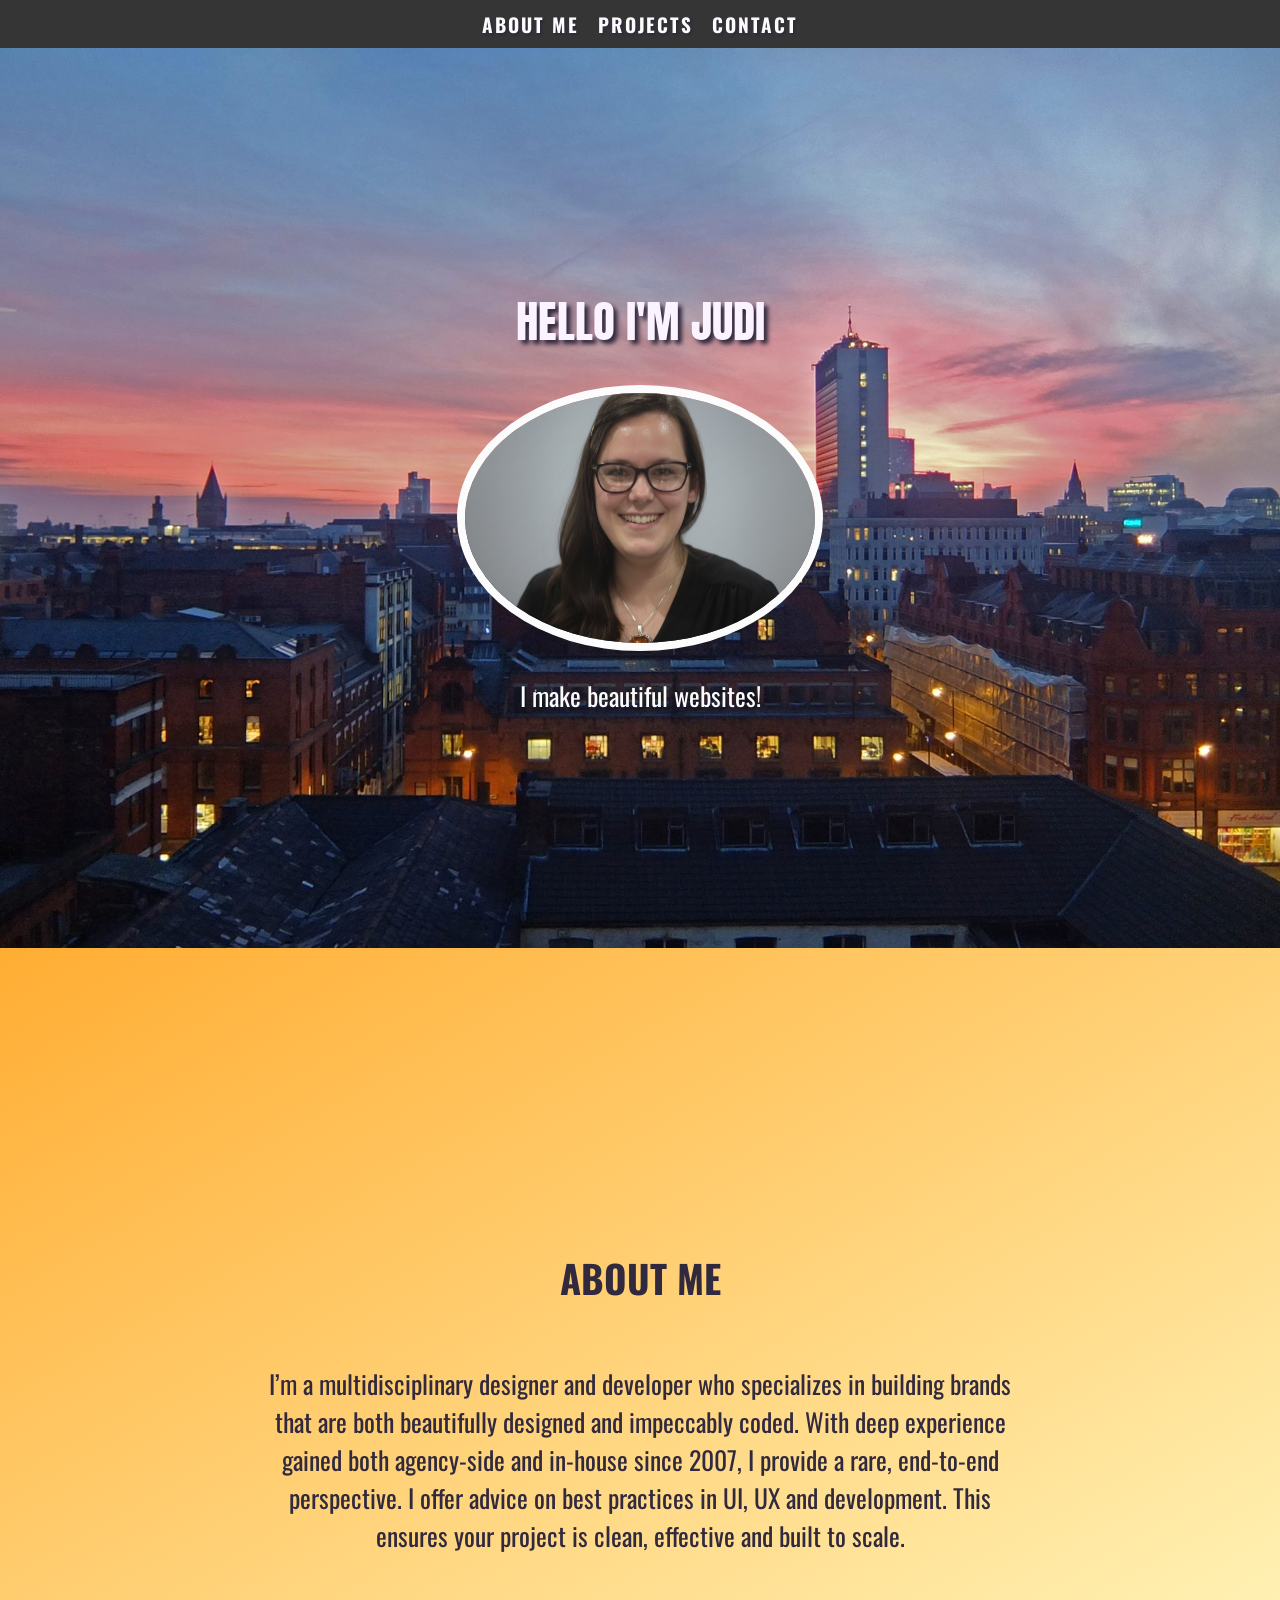
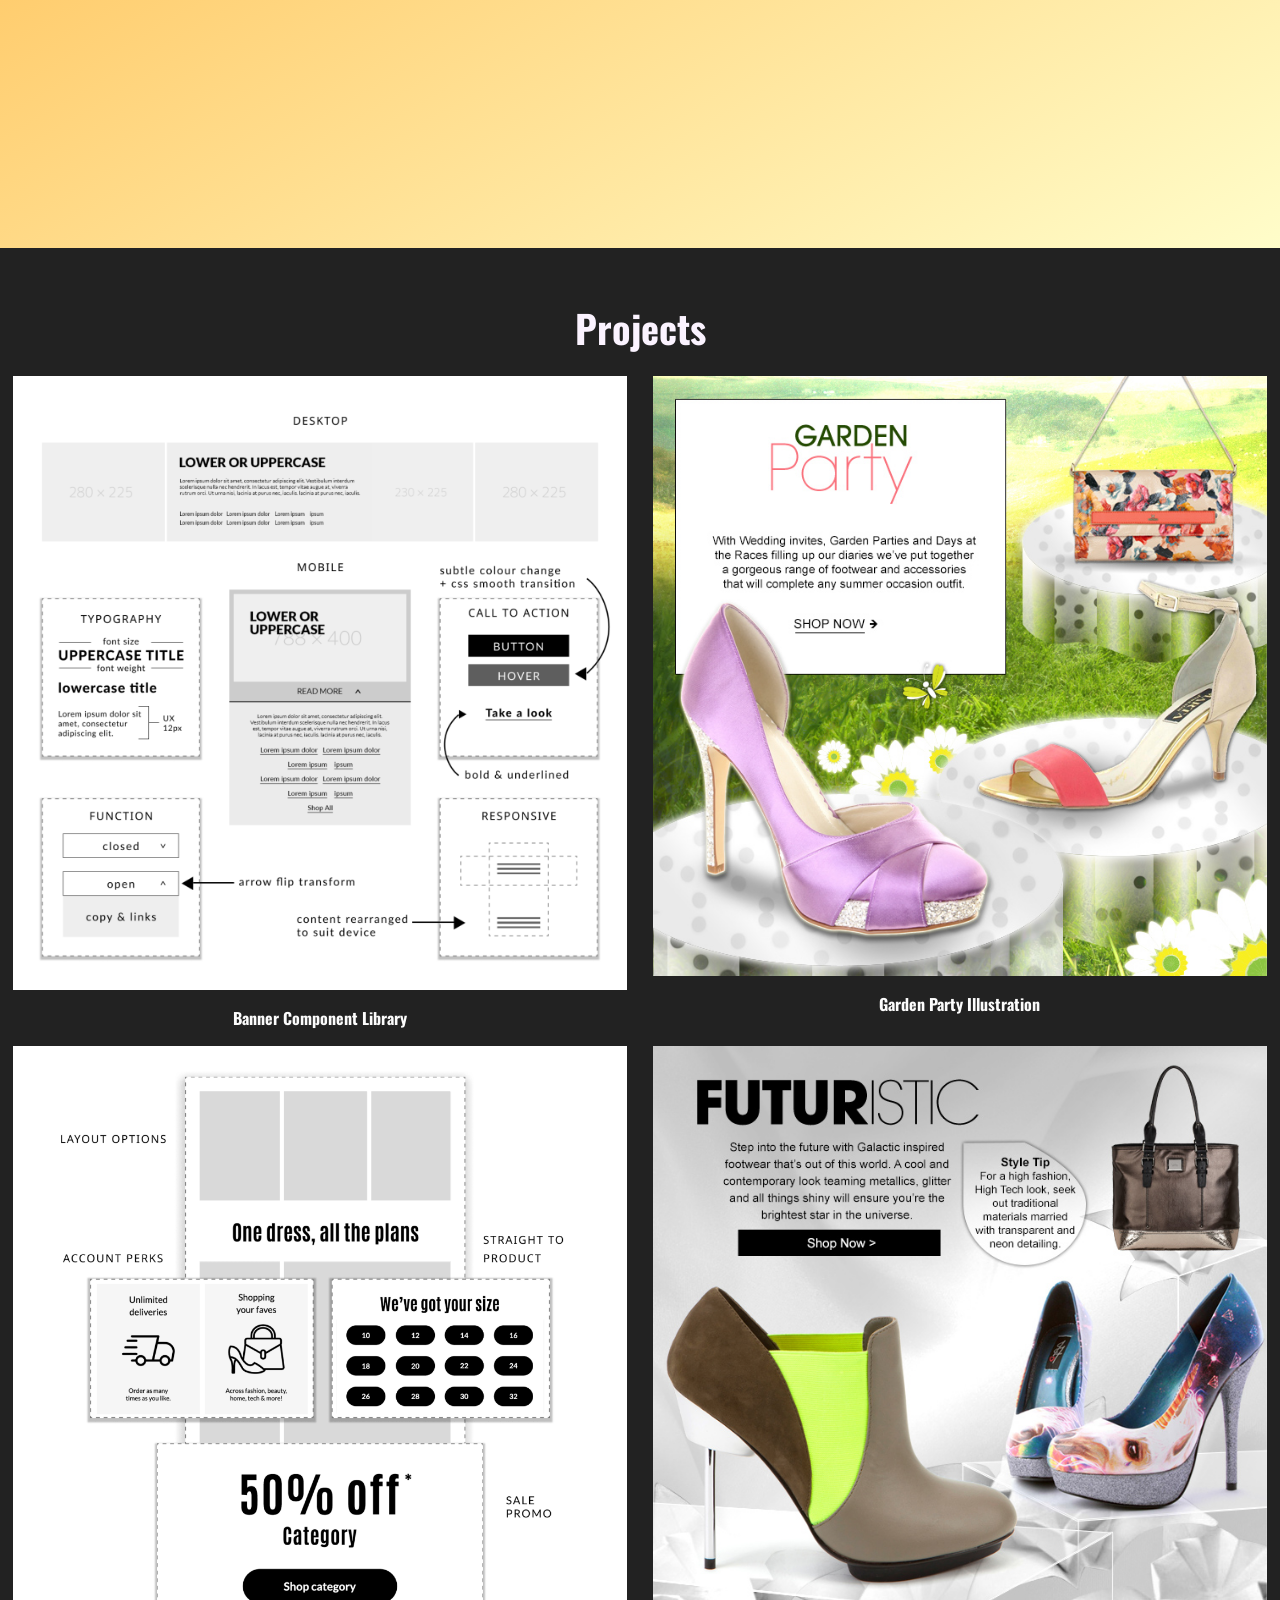
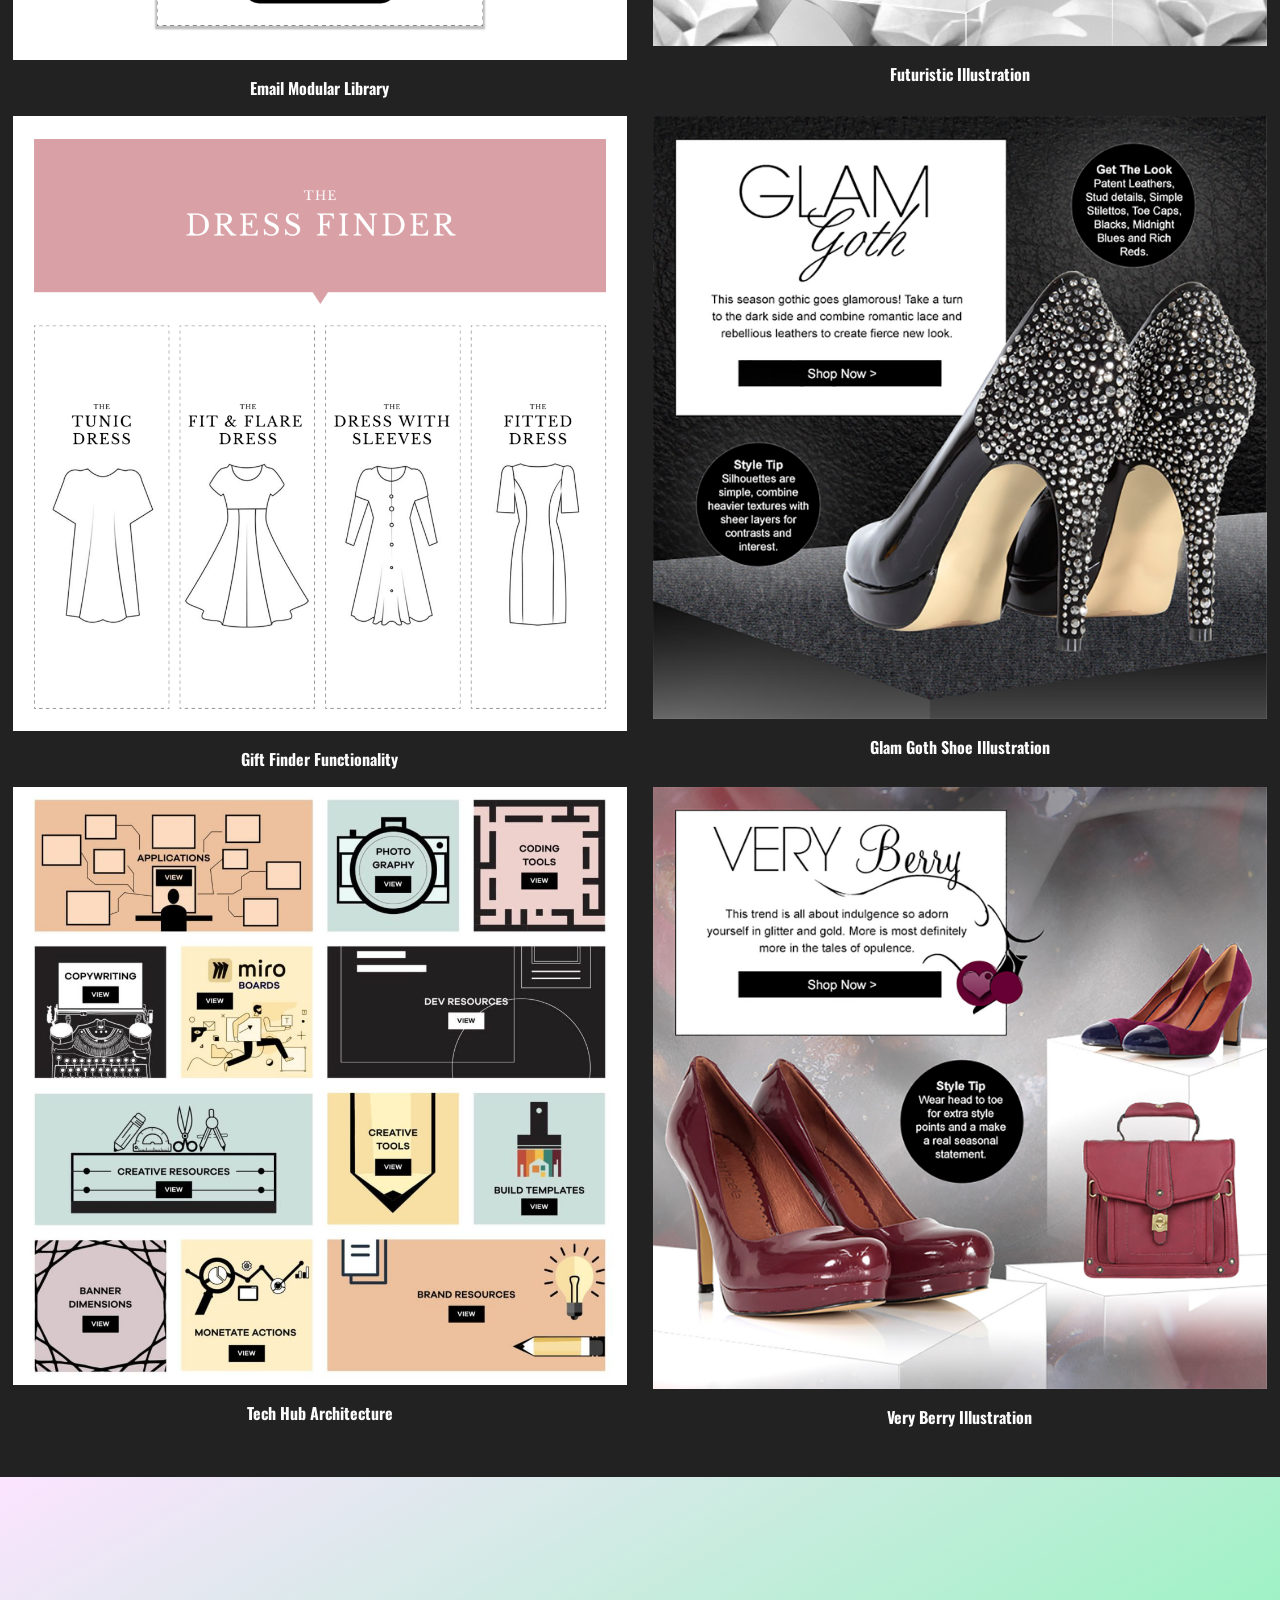
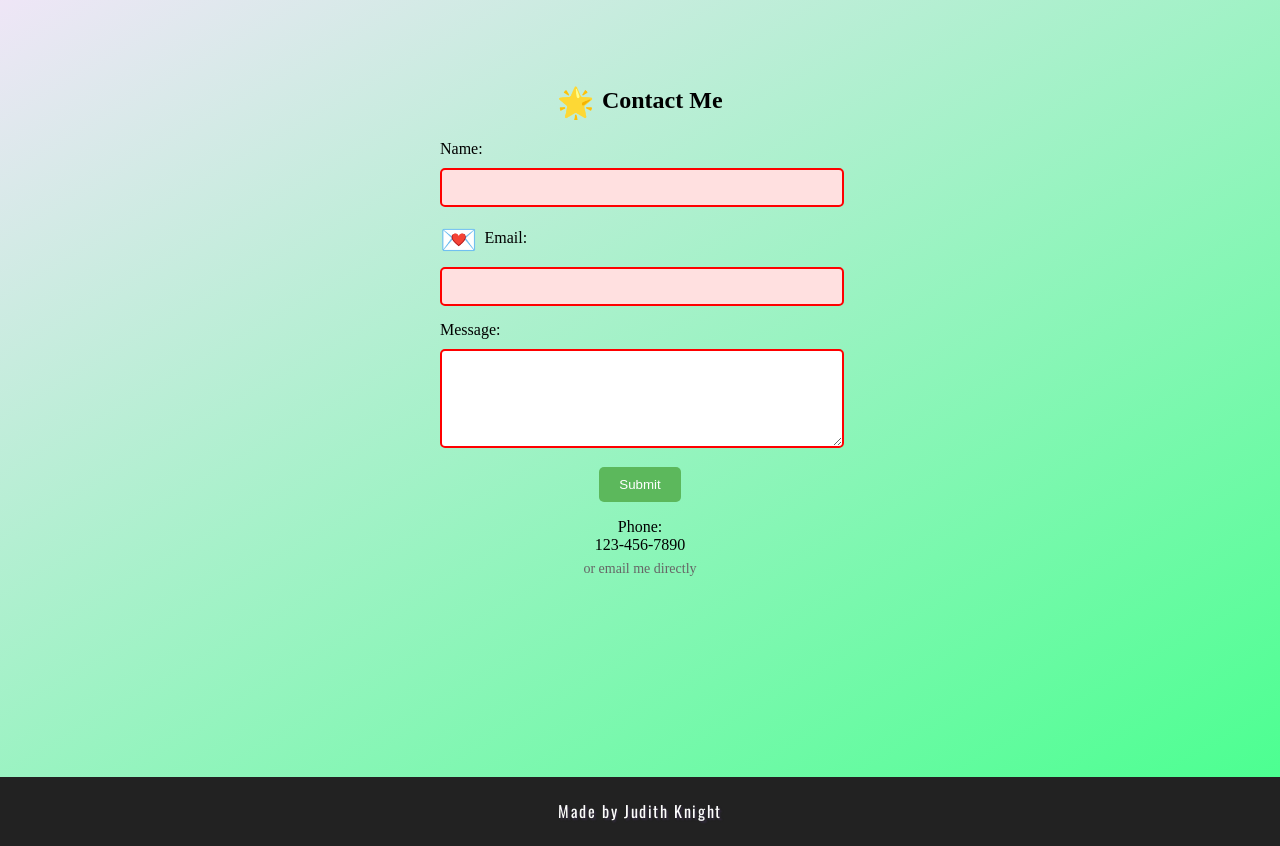
<file: week-1/index.html>
<!DOCTYPE html>
<html lang="en">
<head>
    <meta charset="UTF-8">
    <meta name="viewport" content="width=device-width, initial-scale=1.0">
    <title>Judith Knight - My Portfolio Project</title>
    <link rel="stylesheet" href="style.css">
</head>
<body>
    
 

   <nav>
      <a href="#section-one">About Me</a>
      <a href="#section-two">Projects</a>
      <a href="#section-three">Contact</a>
    </nav>

<header>
  <div class="header-content">
    <h1>Hello I'm Judi</h1>
      <img src="./images/me.jpg" alt="A picture of me">
    <p>I make beautiful websites!</p>
    
  </div>
</header>



<section id=section-one>
  <h2>About me</h2>
  <p>I’m a multidisciplinary designer and developer who specializes in building brands that are both beautifully designed and impeccably coded. With deep experience gained both agency-side and in-house since 2007, I provide a rare, end-to-end perspective. I offer advice on best practices in UI, UX and development. This ensures your project is clean, effective and built to scale.</p>
</section>
 

<section id=section-two>

  <h2>Projects</h2>
  <div class="flex-container">
    <div class="content-container rise-shake"><a href="https://judithknight.co.uk/2026/04/13/banner-component-library-functional-layout-templates/" title="Banner Library"><img src='./images/Banner-Library-Featured-Image-768x768.png' alt="Banner Library"><h3>Banner Component Library</h3></a></div>
    <div class="content-container rise-shake"><a href="https://judithknight.co.uk/2013/03/03/viva-la-diva-trendshop-campaign/" title="Brighton Rock"><img src='./images/garden-party.jpg' alt="Garden Party"><h3>Garden Party Illustration</h3></a></div>
    <div class="content-container rise-shake"><a href="https://judithknight.co.uk/2026/05/12/email-modular-library-standardised-design-components/" title="Email Modular Library"><img src='./images/Email-Featured-Image-1-1080x1080.png' alt="Email Modular Library"><h3>Email Modular Library</h3></a></div>
    <div class="content-container rise-shake"><a href="https://judithknight.co.uk/2013/03/03/viva-la-diva-trendshop-campaign/" title="Futuristic"><img src='./images/futuristic.jpg' alt="Futuristic"><h3>Futuristic Illustration</h3></a></div>
    <div class="content-container rise-shake"><a href="https://judithknight.co.uk/2017/04/27/ambrose-wilson-dress-finder/" title="Gift Finder"><img src='./images/Gift-Finder-Featured-Image-1080x1080.png' alt="Gift Finder"><h3>Gift Finder Functionality</h3></a></div>
    <div class="content-container rise-shake"><a href="https://judithknight.co.uk/2013/03/03/viva-la-diva-trendshop-campaign/" title="Glam Goth"><img src='./images/glam-goth.jpg' alt="Glam Goth"><h3>Glam Goth Shoe Illustration</h3></a></div>
    <div class="content-container rise-shake"><a href="https://judithknight.co.uk/2026/05/13/tech-hub-architecture/" title="Tech Hub"><img src='./images/Hub-Featured-Image-2-1080x1051.jpg' alt="Tech Hub"><h3>Tech Hub Architecture</h3></a></div>
    <div class="content-container rise-shake"><a href="https://judithknight.co.uk/2013/03/03/viva-la-diva-trendshop-campaign/" title="Very Berry"><img src='./images/very-berry.jpg' alt="Very Berry"><h3>Very Berry Illustration</h3></a></div>
  </div>
</section>


<section id=section-three>

      <div class="contact-form-container">
        <h3>Contact Me</h3>
       <form action="#" method="POST">
           

            <div class="form-group">
                <label for="name" class="name-label">Name:</label>
                <input type="name" id="name" name="name" required>
            </div>
            <div class="form-group">
                <label for="email" class="email-label">Email:</label>
                <input type="email" id="email" name="email" required>
            </div>

            <div class="form-group">
                <label for="message">Message:</label>
                <textarea id="message" name="message" rows="5" required></textarea>
            </div>
            <button type="submit">Submit</button>
        </form>

        <p>Phone: <label for="phone">123-456-7890</label><a href="mailto:judith@judithknight.co.uk" class="terms-link">or email me directly </a></p>
    </div>
</section>

<footer>
  <p>Made by <a href="https://judithknight.co.uk" target="_blank">Judith Knight</a></p>
</footer>

</body>
</html>
</file>
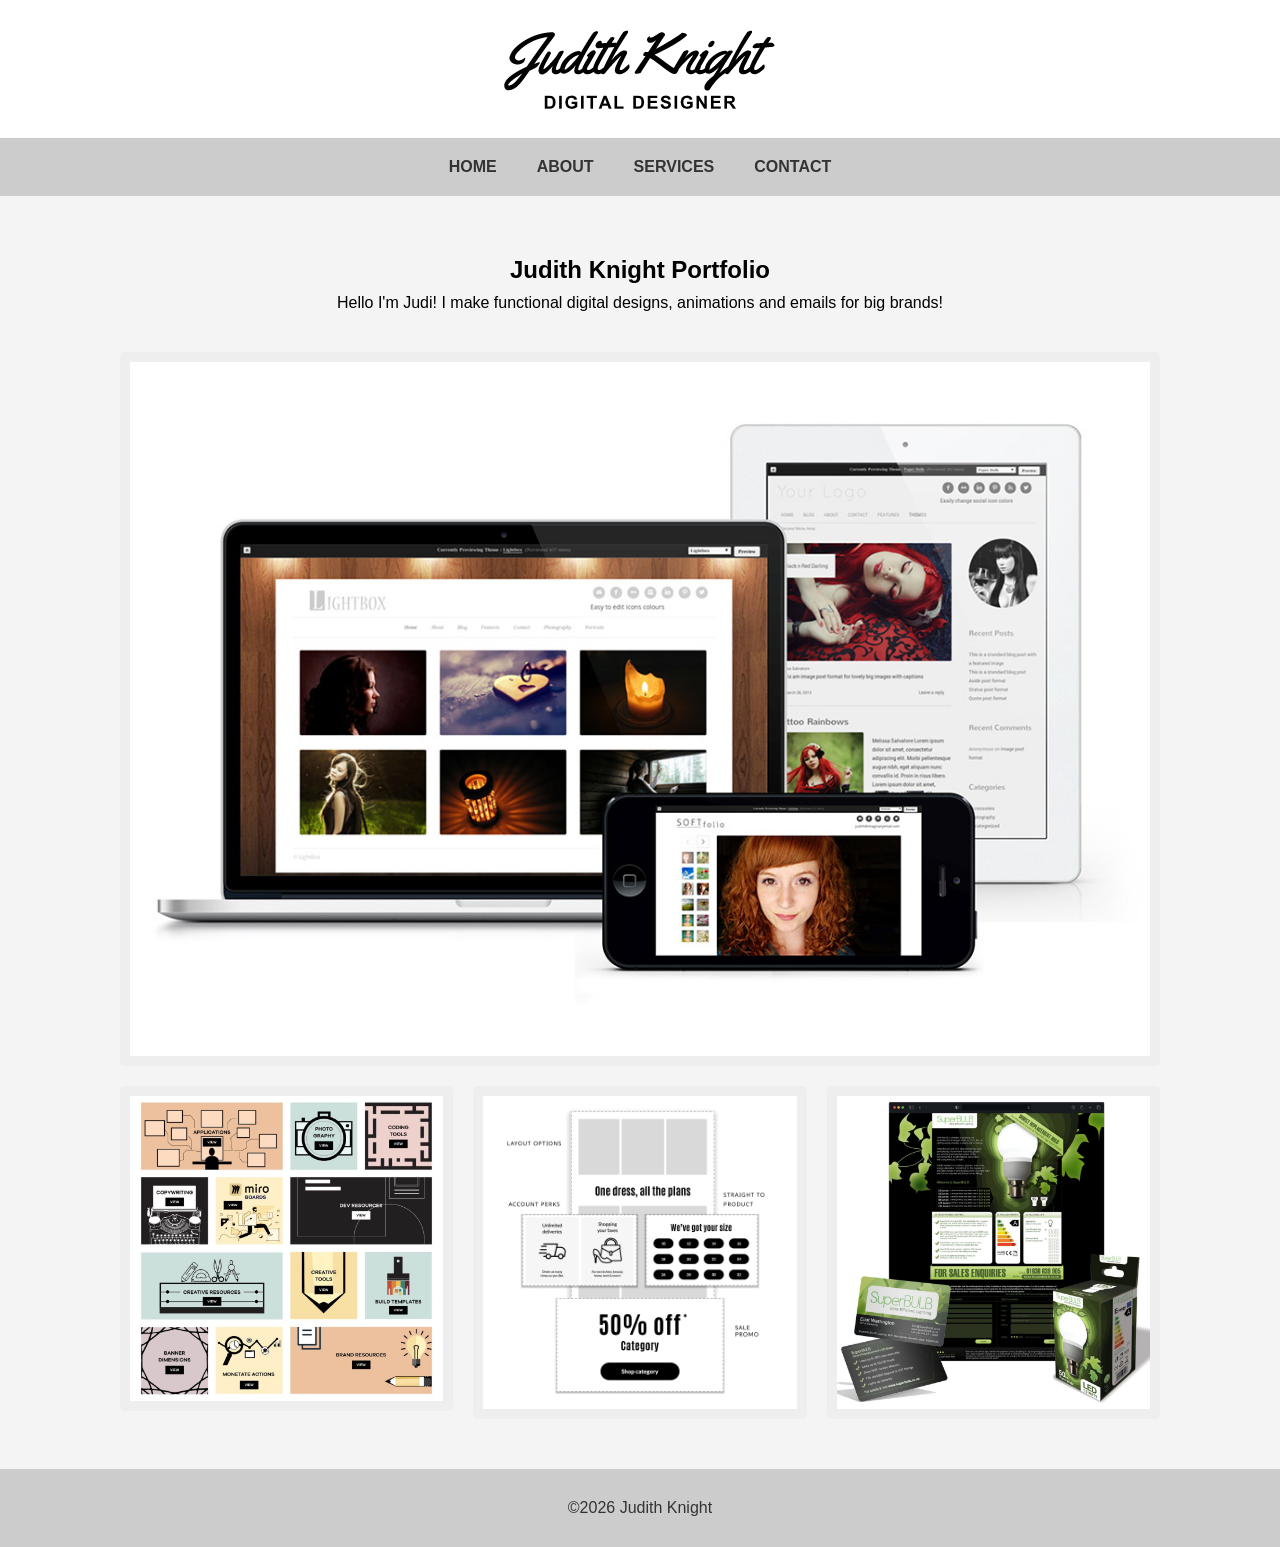
<file: week-2/index.htm>
<!DOCTYPE html>
<html lang="en">

<head>
    <meta charset="UTF-8">
    <meta name="viewport" content="width=device-width, initial-scale=1.0">
    <title>Judith Knight Portfolio</title>
<link rel="preconnect" href="https://fonts.googleapis.com">
<link rel="preconnect" href="https://fonts.gstatic.com" crossorigin>
<link href="https://fonts.googleapis.com/css2?family=Open+Sans:ital,wght@0,300..800;1,300..800&display=swap" rel="stylesheet">
    <link rel="stylesheet" href="./assets/css/style.css">
</head>

<body>
    <header>
        <img src="assets/images/JudithKnight_logo_digital_designer.jpg" alt="Judith Knight Logo" class="logo">
    </header>

    <!-- Navigation bar -->
    <nav class="navbar">
        <a href="index.htm" title="Home">Home</a>
        <a href="about.htm" title="About">About</a>
        <a href="services.htm" title="Services">Services</a>
        <a href="contact.htm" title="Contact">Contact</a>
    </nav>

    <!-- Content section with flexbox -->
    <main id="home" class="container">


         <article class="content-header hp-position">
         <h1>Judith Knight Portfolio</h1>
         <p>Hello I'm Judi! I make functional digital designs, animations and emails for big brands!</p>
        </article>

         <section class="content hp-position">
        <a href="#" class="box">
            <img src="assets/images/wordpress-themes.jpg" alt="WordPress Themes"/>
        </a>
        <a href="#" class="box rise-shake" title="Tech Hub Architecture">
            <img src="assets/images/tech-hub-architecture.jpg" alt="Tech Hub Architecture"/>
        </a>
        <a href="#" class="box rise-shake" title="Email Banner Library">
            <img src="assets/images/email-banner-library.png" alt="Email Banner Library"/>
        </a>
        <a href="#" class="box rise-shake" title="Superbulb Packaging">
            <img src="assets/images/superbulb-packaging.jpg" alt="Superbulb Packaging"/>
        </a>

        </section>
    </main>

    <footer>
        <p class="footer-copyright">©2026 <a href="https://judithknight.co.uk" rel="home">Judith Knight</a></p>
    </footer>
</body>

</html>
</file>
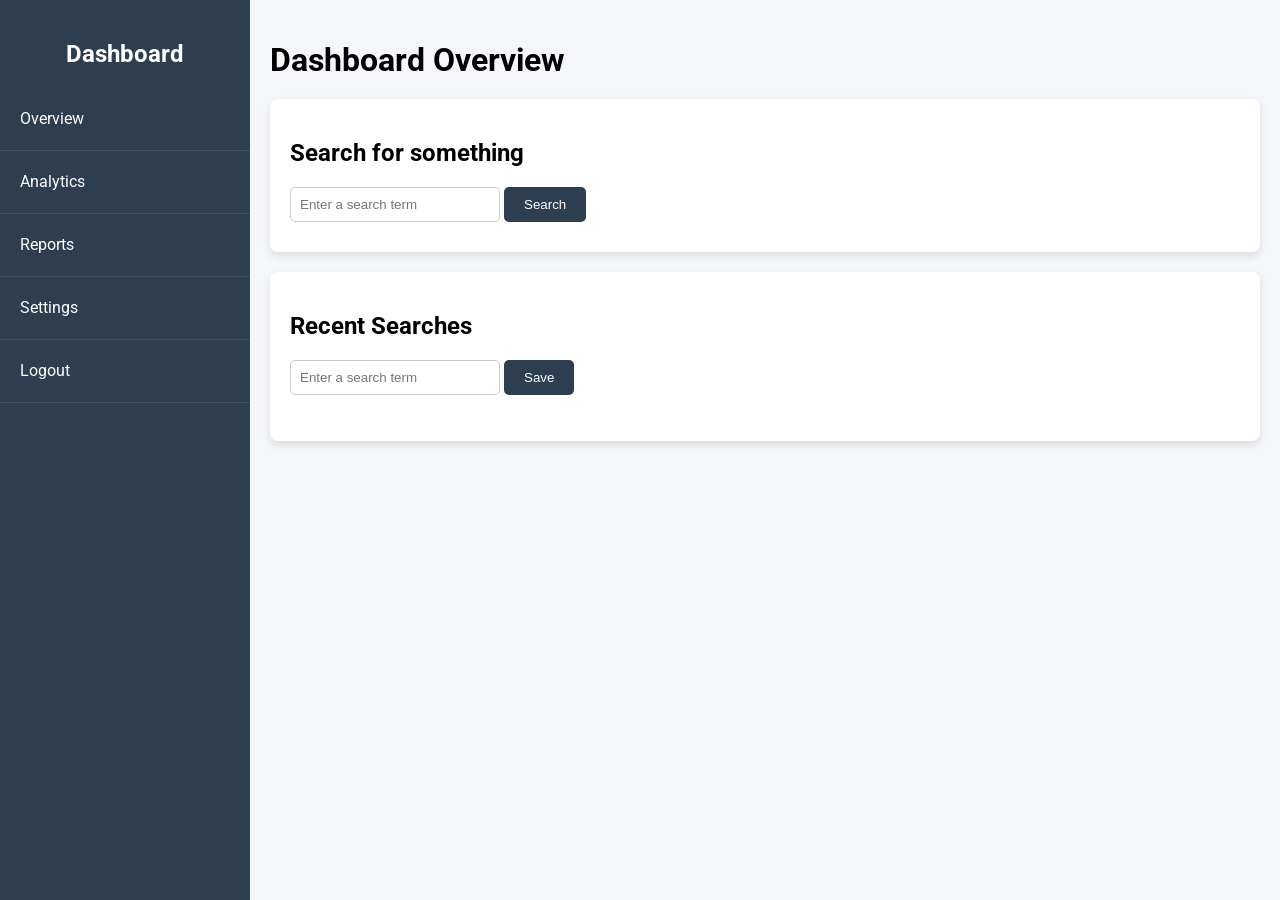
<file: week-4/index.htm>
<!DOCTYPE html>
<html lang="en">

<head>
    <meta charset="UTF-8">
    <meta name="viewport" content="width=device-width, initial-scale=1.0">
    <title>Dashboard</title>
    <link href="https://fonts.googleapis.com/css2?family=Roboto:wght@400;500&display=swap" rel="stylesheet">
    <link rel="stylesheet" href="./assets/css/style.css">
</head>

<body>

    <div class="container">
        <div class="sidebar">
            <h2>Dashboard</h2>
            <ul>
                <li>Overview</li>
                <li>Analytics</li>
                <li>Reports</li>
                <li>Settings</li>
                <li>Logout</li>
            </ul>
        </div>
        <div class="main-content">
            <h1 id="page-title">Dashboard Overview</h1>
            <div class="widget">
                <h2>Search for something</h2>
                <input type="text" id="searchTerm" placeholder="Enter a search term" />
                <button id="searchButton">Search</button>
            </div>
            <div class="widget">
                <h2>Recent Searches</h2>
                <input type="text" id="saveTerm" placeholder="Enter a search term" />
                <button id="saveButton">Save</button>
                <ul id="searches">
                </ul>
            </div>
            
        </div>
    </div>

</body>
<script src="./assets/js/script.js"></script>

</html>
</file>
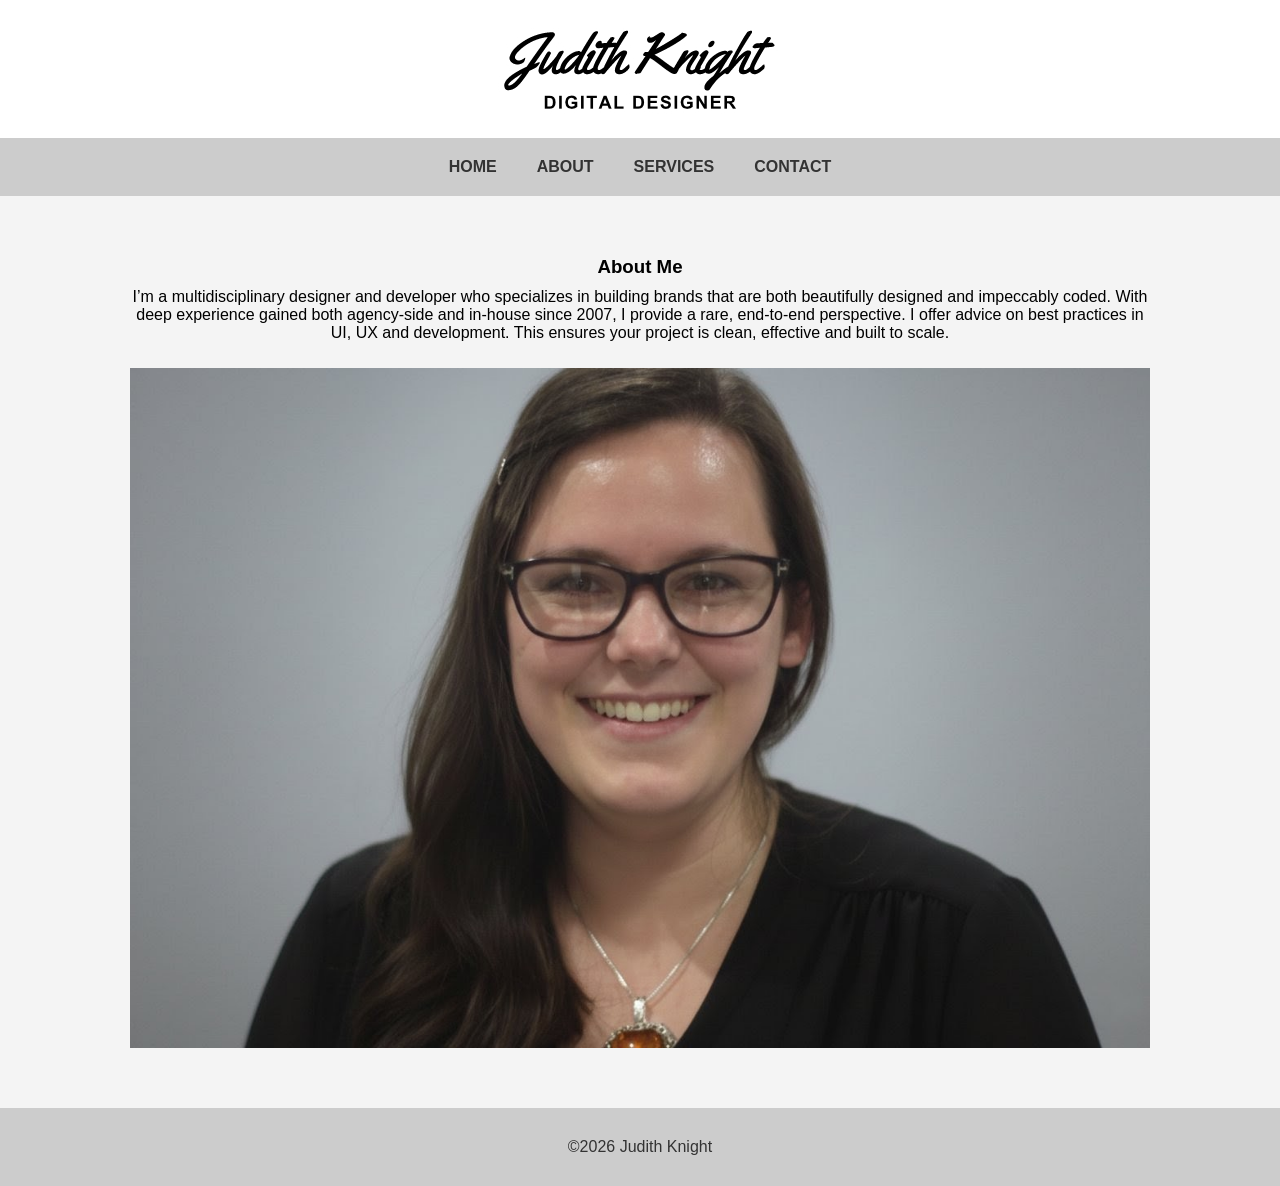
<file: week-2/about.htm>
<!DOCTYPE html>
<html lang="en">

<head>
    <meta charset="UTF-8">
    <meta name="viewport" content="width=device-width, initial-scale=1.0">
    <title>About me</title>
<link rel="preconnect" href="https://fonts.googleapis.com">
<link rel="preconnect" href="https://fonts.gstatic.com" crossorigin>
<link href="https://fonts.googleapis.com/css2?family=Open+Sans:ital,wght@0,300..800;1,300..800&display=swap" rel="stylesheet">
    <link rel="stylesheet" href="./assets/css/style.css">
</head>

<body>
    <header>
        <img src="assets/images/JudithKnight_logo_digital_designer.jpg" alt="Judith Knight Logo" class="logo">
    </header>

    <!-- Navigation bar -->
      <nav class="navbar">
        <a href="index.htm" title="Home">Home</a>
        <a href="about.htm" title="About">About</a>
        <a href="services.htm" title="Services">Services</a>
        <a href="contact.htm" title="Contact">Contact</a>
    </nav>

    <!-- Content section with flexbox -->
    <main id="contact" class="container">
        <section class="content">


     <div class="col one text-center">  
        <section class="content mb-1">
        <h1>About Me</h1>
        <p>I’m a multidisciplinary designer and developer who specializes in building brands that are both beautifully designed and impeccably coded. With deep experience gained both agency-side and in-house since 2007, I provide a rare, end-to-end perspective. I offer advice on best practices in UI, UX and development. This ensures your project is clean, effective and built to scale.</p>
        </section>
        <img src="assets/images/me.jpg" alt="This is me"/>
     </div>
</section>

    </main>

     <footer>
        <p class="footer-copyright">©2026 <a href="https://judithknight.co.uk" rel="home">Judith Knight</a></p>
    </footer>
</body>

</html>
</file>
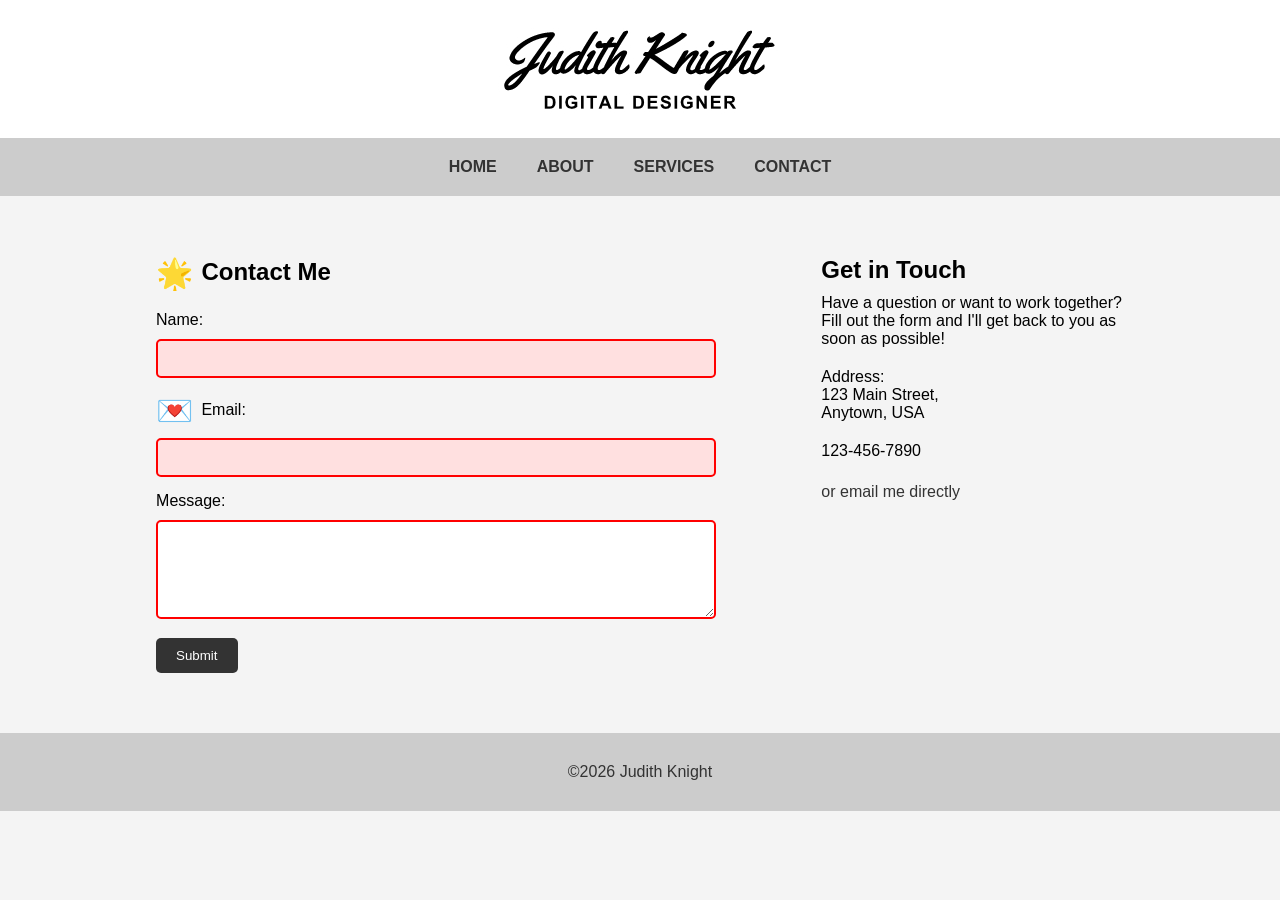
<file: week-2/contact.htm>
<!DOCTYPE html>
<html lang="en">

<head>
    <meta charset="UTF-8">
    <meta name="viewport" content="width=device-width, initial-scale=1.0">
    <title>Contact Me</title>
<link rel="preconnect" href="https://fonts.googleapis.com">
<link rel="preconnect" href="https://fonts.gstatic.com" crossorigin>
<link href="https://fonts.googleapis.com/css2?family=Open+Sans:ital,wght@0,300..800;1,300..800&display=swap" rel="stylesheet">
    <link rel="stylesheet" href="./assets/css/style.css">
</head>

<body>
    <header>
        <img src="assets/images/JudithKnight_logo_digital_designer.jpg" alt="Judith Knight Logo" class="logo">
    </header>

    <!-- Navigation bar -->
      <nav class="navbar">
        <a href="index.htm" title="Home">Home</a>
        <a href="about.htm" title="About">About</a>
        <a href="services.htm" title="Services">Services</a>
        <a href="contact.htm" title="Contact">Contact</a>
    </nav>

    <!-- Content section with flexbox -->
    <main id="contact" class="container">
        <section class="content">

            <div class="col one text-left">
                 <div class="contact-form-container">
        <h1>Contact Me</h1>
       <form action="#" method="POST">
           

            <div class="form-group">
                <label for="name" class="name-label">Name:</label>
                <input type="text" id="name" name="name" required>
            </div>
            <div class="form-group">
                <label for="email" class="email-label">Email:</label>
                <input type="email" id="email" name="email" required>
            </div>

            <div class="form-group">
                <label for="message">Message:</label>
                <textarea id="message" name="message" rows="5" required></textarea>
            </div>
            <button type="submit">Submit</button>
        </form>
     </div>
        </div>

     <div class="col two text-left">  
        <h2>Get in Touch</h2>
        <p>Have a question or want to work together? Fill out the form and I'll get back to you as soon as possible!</p>
       
        <p>Address: <br>
        123 Main Street, <br>
        Anytown, USA</p>
        <p><label for="phone">123-456-7890</label><br>
        <a href="mailto:judith@judithknight.co.uk" class="terms-link">or email me directly </a>
        </p>
   
     </div>
</section>

    </main>

     <footer>
        <p class="footer-copyright">©2026 <a href="https://judithknight.co.uk" rel="home">Judith Knight</a></p>
    </footer>
</body>

</html>
</file>
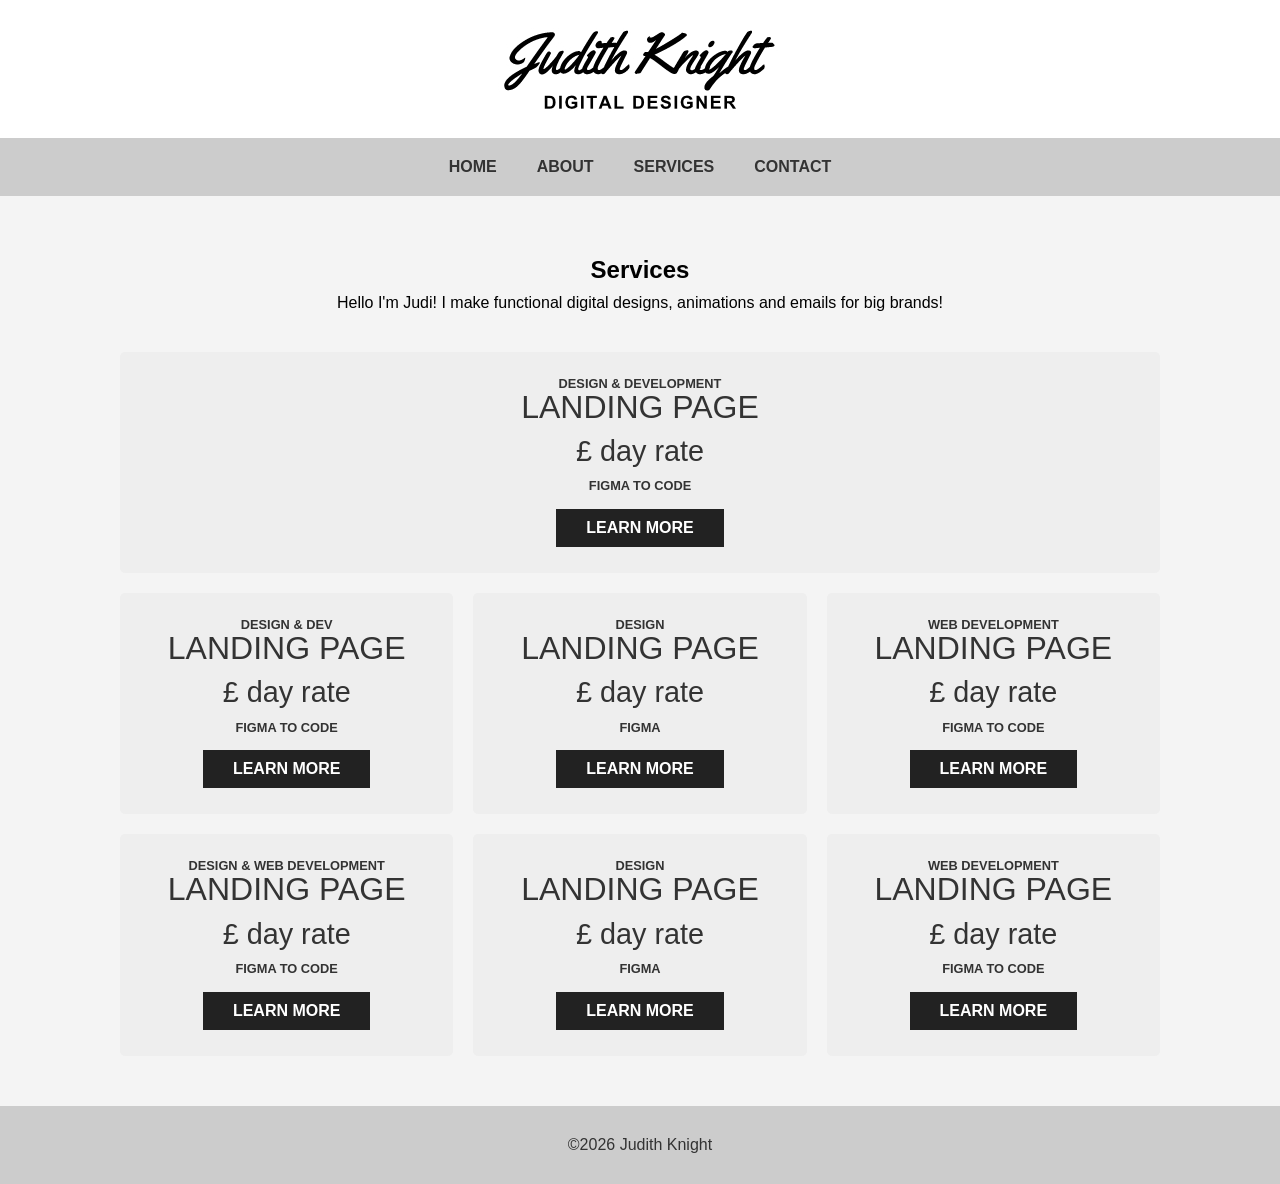
<file: week-2/services.htm>
<!DOCTYPE html>
<html lang="en">

<head>
    <meta charset="UTF-8">
    <meta name="viewport" content="width=device-width, initial-scale=1.0">
    <title>Services</title>
<link rel="preconnect" href="https://fonts.googleapis.com">
<link rel="preconnect" href="https://fonts.gstatic.com" crossorigin>
<link href="https://fonts.googleapis.com/css2?family=Open+Sans:ital,wght@0,300..800;1,300..800&display=swap" rel="stylesheet">
    <link rel="stylesheet" href="./assets/css/style.css">
</head>

<body>
    
    <header>
        <img src="assets/images/JudithKnight_logo_digital_designer.jpg" alt="Judith Knight Logo" class="logo">
    </header>

    <!-- Navigation bar -->
   <nav class="navbar">
        <a href="index.htm" title="Home">Home</a>
        <a href="about.htm" title="About">About</a>
        <a href="services.htm" title="Services">Services</a>
        <a href="contact.htm" title="Contact">Contact</a>
    </nav>

    <!-- Content section with flexbox -->
    <main id="services" class="container">

         <article class="content-header">
         <h1>Services</h1>
         <p>Hello I'm Judi! I make functional digital designs, animations and emails for big brands!</p>
        </article>
        
         <section class="content">  
        <div class="box rise-shake">
            <a target="_blank" href="#">
                <h2 class="snippet__title"><span class="snippet__title--sub">Design &amp; Development</span><span class="snippet__title--bold">Landing page</span><span class="snippet__title--small">£ day rate</span><span class="snippet__title--sub">figma to code</span></h2>
              <p class="snippet__cta">Learn more</p>  
              </a>
        </div>
        <div class="box rise-shake">
           <a target="_blank" href="#">
                <h2 class="snippet__title"><span class="snippet__title--sub">Design &amp; Dev</span><span class="snippet__title--bold">Landing page</span><span class="snippet__title--small">£ day rate</span><span class="snippet__title--sub">figma to code</span></h2>
              <p class="snippet__cta">Learn more</p>  
              </a>
        </div>
        <div class="box rise-shake">
            <a target="_blank" href="#">
                <h2 class="snippet__title"><span class="snippet__title--sub">Design</span><span class="snippet__title--bold">Landing page</span><span class="snippet__title--small">£ day rate</span><span class="snippet__title--sub">figma</span></h2>
              <p class="snippet__cta">Learn more</p>  
              </a>
        </div>
        <div class="box rise-shake">
           <a target="_blank" href="#">
                <h2 class="snippet__title"><span class="snippet__title--sub">Web Development</span><span class="snippet__title--bold">Landing page</span><span class="snippet__title--small">£ day rate</span><span class="snippet__title--sub">figma to code</span></h2>
              <p class="snippet__cta">Learn more</p>  
              </a>
        </div>
        <div class="box rise-shake">
           <a target="_blank" href="#">
                <h2 class="snippet__title"><span class="snippet__title--sub">Design &amp; Web development</span><span class="snippet__title--bold">Landing page</span><span class="snippet__title--small">£ day rate</span><span class="snippet__title--sub">figma to code</span></h2>
              <p class="snippet__cta">Learn more</p>  
              </a>
        </div>
        <div class="box rise-shake">
            <a target="_blank" href="#">
                <h2 class="snippet__title"><span class="snippet__title--sub">Design</span><span class="snippet__title--bold">Landing page</span><span class="snippet__title--small">£ day rate</span><span class="snippet__title--sub">figma</span></h2>
              <p class="snippet__cta">Learn more</p>  
              </a>
        </div>
        <div class="box rise-shake">
           <a target="_blank" href="https://contra.com/s/qXkekBv7-web-development-landing-page">
                <h2 class="snippet__title"><span class="snippet__title--sub">Web Development</span><span class="snippet__title--bold">Landing page</span><span class="snippet__title--small">£ day rate</span><span class="snippet__title--sub">figma to code</span></h2>
              <p class="snippet__cta">Learn more</p>  
              </a>
        </div>
        </section>
    </main>

     <footer>
        <p class="footer-copyright">©2026 <a href="https://judithknight.co.uk" rel="home">Judith Knight</a></p>
    </footer>
</body>

</html>
</file>
<file: week-1/style.css>
@import url("https://fonts.googleapis.com/css?family=Anton|Oswald");

body {
  margin: 0;
  padding: 0;
}

/* Define CSS variables for light and dark mode */
:root {
    --heading-color: #fbf3ff;
    --heading-fontsize: 3.6em;
    --heading-font: "Oswald", sans-serif;
    --para-font: "Oswald", sans-serif;
    --para-fontsize: 1.6em;
    --bg-color: #222;
}
/*---------
HEADER
---------- */
header {
  display: flex;
flex-direction: column;
justify-content: center;
align-items: center;
  text-align: center;
  min-height: 100vh;
  width: 100%;
  background: rgba(0, 157, 255, 0.8);
  background: linear-gradient(
    150deg,
    rgba(33, 33, 33, 0.7),
    rgba(0, 0, 0, 0.8)
  );
  background-size: cover;
  background-position: center;
  background: url("./images/background.jpg")
    no-repeat center center/cover;
}

.header-content {
  margin: 2em;
  display: flex;
  flex-direction: column;
  justify-content: center;
  align-items: center;
  text-align: center;
}

.header-content img {
  width: 350px;
  height: 250px;
  border-radius: 50%;
  border: 0.5em solid rgb(252, 252, 252);
}
header h1 {
  font-family: "Anton", sans-serif;
  text-transform: uppercase;
  font-size: var(--heading-fontsize);
  color: var(--heading-color);
  font-weight: 400;
  text-shadow: 0.1em 0.1em 0.1em rgb(49, 41, 61);
}

header h2 {
  font-family: var(--heading-font);
  font-weight: 700;
  font-size: 2.4em;
  color: rgb(49, 41, 61);
}

header p {
  font-family: var(--para-font);
  color: rgb(252, 252, 252);
  font-size: var(--para-fontsize);
  font-weight: 400;
}

header a,
header a:visited {
  color: rgb(252, 252, 252);
  text-decoration: none;
  padding-bottom: 0.1em;
  border: none;
}

header a:hover {
  color: rgb(49, 41, 61);
  transition: color 0.3s;
}

@media (width > 800px) {
  header h1 {
    font-size: 2.8em;
  }
  header h2 {
    font-size: 1.4em;
  }
}
/*---------
NAV
---------- */

nav {
  font-family: "Anton", sans-serif;
  text-transform: uppercase;
  font-weight: 400;
  color: rgb(49, 41, 61);
  font-size: 1em;
  margin: 0;
  position: sticky;
  top: 0;
  display: flex;
  justify-content: center;
  flex-direction: row;
  width: 100%;
  background-color: rgb(53, 53, 53);
}

nav a {
}

nav a,
nav a:visited {
  padding-bottom: 0.1em;
  letter-spacing: 0.1em;
  text-decoration: none;
  text-shadow: 0.1em 0.1em 0.1em rgb(49, 41, 61);
  color: rgb(252, 252, 252);
  font-family: "Oswald", sans-serif;
  font-weight: 700;
  font-size: 1.2em;
  background-color: rgb(53, 53, 53);
  border: none;
  padding: 0.5em;
}


nav a:hover,
nav a:active {
  color: rgb(0, 242, 255);
  transition: color 0.3s;
}

@media (width > 800px) {

  nav {
    flex-direction: row;
  }
}
/*---------
SECTION ONE
---------- */

section#section-one {
  height: 100vh;
  height: 100svh;
  background: rgba(255, 153, 0, 0.8);
  background: linear-gradient(
    150deg,
    rgba(255, 153, 0, 0.8),
    #fffcb3b3
  );
  display: flex;
  flex-direction: column;
  justify-content: center;
  align-items: center;
  text-align: center;
}
section#section-one h2 {
  font-family: "Anton", sans-serif;
  text-transform: uppercase;
  font-size: 3.6em;
  color: var(--heading-color);
  font-weight: 400;
}

section#section-one h2 {
  font-family: var(--heading-font);
  font-weight: 700;
  font-size: 2.4em;
  color: rgb(49, 41, 61);
}

section#section-one p {
  font-family: var(--para-font);
  color: rgb(49, 41, 61);
  font-size: 1.6em;
  font-weight: 400;
  width: 80%;
  max-width: 750px;
}

/*--------- 
SECTION TWO
---------- */
section#section-two {
  background: var(--bg-color);
  padding: 2em 0;

}
section#section-two h2 {
  font-family: var(--heading-font);
  font-weight: 700;
  font-size: 2.4em;
  color: var(--heading-color);
  text-align: center;
  display: block;
  margin: 0.5em 0;
}
@media (width > 1300px) {

section#section-two {
  height: 100vh;
  height: 100svh;
  display: flex;
  align-items: center;
  flex-direction: column;
  }

section#section-two h2 {
  width: 100%;
}
}
/*---------
SECTION THREE
---------- */
section#section-three {
  height: 100vh;
  height: 100svh;
  display: flex;
  justify-content: center;
  align-items: center;
  background: rgba(255, 245, 0, 0.8);
  background: linear-gradient(
    150deg,
    #fbddffcc,
    rgba(0, 255, 98, 0.7)
  );
}


/*---------
Flex Grid
---------*/

.flex-container {
  background:none;
  width: 100%;
  overflow: auto;
  display: flex;
  flex-flow: row wrap;
  overflow: hidden;
  justify-content: space-around;
  max-width: 1400px;
  margin: 0 auto;
}

.content-container {
  height: auto;
  text-align: center;
  color: white;
  font-size: 20vh;
  width: 48%;
  margin:0;
  border-radius: 8px;
}

.content-container img{
  width: 100%;
  height: auto;
  object-fit: cover;
  display: block;
}
.content-container a{
  text-decoration: none;
}
.content-container h3 {  
  font-size: 16px;
  font-family: var(--heading-font);
  margin: 0.5em;
  padding: 0.5em;
  text-decoration: none;
  color: rgb(252, 252, 252);
}

.content-container:hover{
  transition: 0.5s;
  transform: scale(1.05);
}

.rise-shake:hover {
  animation: jump-shaking 0.83s infinite;
  transition: 0.5s;
  scale: 1.05;
}
@keyframes jump-shaking {
  0% { transform: translateX(0) }
  25% { transform: translateY(-5px) }
  35% { transform: translateY(-5px) rotate(5deg) }
  55% { transform: translateY(-5px) rotate(-5deg) }
  65% { transform: translateY(-5px) rotate(5deg) }
  75% { transform: translateY(-5px) rotate(-5deg) }
  100% { transform: translateY(0) rotate(0) }
}
@media (width > 1300px) {

.content-container {
  width: 24%;
  }
}

.content-container:hover {
  background: #2055a4;
}


section h1 {
  color: rgb(49, 41, 61);
  font-family: var(--heading-font);
  font-weight: 700;
  font-size: 2em;
  padding: 0.8em 0 0 0.6em;
}

section h2 {
  color: rgb(49, 41, 61);
  font-family: "Oswald", sans-serif;
  font-weight: 700;
  font-size: 1em;
}

.box {
  display: -webkit-box;
  display: -ms-flexbox;
  display: flex;
  -webkit-box-pack: center;
  -ms-flex-pack: center;
  justify-content: center;
  background-color: rgba(250, 250, 250, 0.8);
  border: 0.1em solid rgb(49, 41, 61);
  -webkit-box-shadow: 0.1em 0.1em 0.1em;      
  box-shadow: 0.1em 0.1em 0.1em rgba(252, 252, 252, 0.8);
  border-radius: 0.2em;
  font-size: 2em;
}


/*---------
CONTACT FORM
---------- */

.contact-form-container {
    padding: 20px;
    border-radius: 5px;
    width: 100%;
    max-width: 400px;
    text-align: center;
}

section#section-three h3 {
    margin-bottom: 20px;
    font-size: 24px;
}
section#section-three h3::before {
    content: "🌟 ";
    font-size: 30px;
    vertical-align: middle;
}
.form-group {
    margin-bottom: 15px;
    text-align: left;
}

label {
    display: block;
    margin-bottom: 5px;
}
.email-label::before {
    content: "💌 ";
    font-size: 30px;
    vertical-align: middle;

}
.password-label::before {
    content: "🔑 ";
    font-size: 30px;
    vertical-align: middle;
}

input,
textarea,
select {
    width: 95%;
    padding: 10px;
    margin-top: 5px;
    border-radius: 5px;
    border: 1px solid #ccc;
}
select {
    width: 100%;
}
input:focus,
textarea:focus {
    background-color: #eee;
}
input:required,
textarea:required {
    border: 2px solid red;
}
input:invalid {
    background-color: #ffe0e0;
}
input:valid{
    background-color: #ffffff;
}
button {
    background-color: #5cb85c;
    color: white;
    padding: 10px 20px;
    border: none;
    border-radius: 5px;
    cursor: pointer;
}
button:link,
button:visited,
button:focus {
    background-color: #4cae4c;
}
button:hover {
    transition: 0.5s;
    background-color: #000;
    transform:scale(1.5) rotate(360deg);
}

/* Styling the Terms and Conditions Link */
.terms-link {
    color: #666;
    text-decoration: none;
    font-size: 14px;
}
.terms-link:hover {
    transition: 0.5s;
    color: #000;
    font-weight: bold;
    text-decoration: underline; 
    transition: 0.3s;
}


footer {
  display: flex;
  flex-direction: column;
  justify-content: center;
  align-items: center;
  text-align: center;
  padding: 1em;
  background: var(--bg-color);
}

footer p {
  font-family: var(--para-font);
  text-shadow: 0.1em 0.1em 0.1em #31293d;
  letter-spacing: 0.1em;
  color: rgb(252, 252, 252);
  font-size: inherit;
  font-weight: 400;
  margin: 0.4em;
}

footer a,
footer a:visited {
  color: rgb(252, 252, 252);
  text-decoration: none;
  padding-bottom: 0.1em;
}

footer a:hover,
footer a:active {
  color: rgb(49, 41, 61);
  border-bottom: rgb(49, 41, 61) solid 0.1em;
}
</file>
<file: week-2/assets/css/style.css>
:root{
    --bg-color: #f4f4f4;
    --header-color: #FFFFFF;

    /*font colors*/
    --primary-font-color: #333;
    --secondary-font-color: #666;
    --button-font-color: #fff;
    --button-bg-color: #333333;
    /*---grey scale---*/
    --pale-grey: #cccccc;
    --paler-grey: #eeeeee;
    --grey: #999999;
}
.text-center{
    text-align: center;
}
.text-left{
    text-align: left;
}
.mb-1{
    margin-bottom: 1em;
}
/* General styling */
* {
    margin: 0;
    padding: 0;
    box-sizing: border-box;
}
a{
    color: var(--primary-font-color);
    text-decoration: none;
}
body {
    font-family: Arial, sans-serif;
    margin: 0;
    padding: 0;
    text-align: center;
    background-color: var(--bg-color);
}

p{
    padding: 10px 0;
}
.rise-shake:hover {
  animation: jump-shaking 0.83s infinite;
  transition: 0.5s;
  scale: 1.05;
}
@keyframes jump-shaking {
  0% { transform: translateX(0) }
  25% { transform: translateY(-5px) }
  35% { transform: translateY(-5px) rotate(5deg) }
  55% { transform: translateY(-5px) rotate(-5deg) }
  65% { transform: translateY(-5px) rotate(5deg) }
  75% { transform: translateY(-5px) rotate(-5deg) }
  100% { transform: translateY(0) rotate(0) }
}
.content img{
    width: 100%;
    height: auto;
    object-fit: cover;
    display: block;
}
/* The CSS ensures the height scales fluidly with the width */
.responsive-img {
  width: 100%;
  height: auto; /* Crucial: overrides the 150px default height */
  display: block;
}

header {
    background-color: var(--header-color);
    color: white;
    padding: 20px 0;
}

/* Flexbox navigation */
.navbar {
    display: flex;
    justify-content: center;
    background-color: var(--pale-grey);
    padding: 0 10px;
    position: sticky;
    top: 0;
}

.navbar a {
    color: #333;
    padding: 20px 10px;
    text-decoration: none;
    text-transform: uppercase;
    font-weight: bold;
}
@media (min-width: 768px) {
    .navbar a {
    padding: 20px 20px;
}
}
.navbar a:hover {
    background-color: var(--grey);
    transition: background-color 0.5s ease;
}
.container {
    display: flex;
    justify-content: space-around;
    align-items: center;
    flex-direction:column;
    margin: 20px auto;
    padding: 20px;
    background-color: var(--bg-color);
    max-width: 1100px;
}

/* Flexbox content area */
.content {
    display: flex;
    justify-content: space-around;
    align-items: flex-start;
    flex-wrap: wrap;
}
.content-header {
    padding: 20px;
}

/* Flexbox items */
.box {
    background-color: var(--paler-grey);
    color: var(--primary-font-color);
    padding: 10px;
    margin: 10px;
    flex: 1 1 300px;
    text-align: center;
    border-radius: 5px;
}

.box:first-child {
width: 100%;
flex-basis: 100%; /* Forces the first item to take the whole row */

}
.box:hover {
    background-color: var(--pale-grey);
    transition: background-color 0.5s ease;
}

.col {
    padding: 10px;
    margin: 10px;
    flex: 1 1 300px;
}
@media (min-width: 768px) {

.col.one {
    flex: 2; /* Takes up twice the space of .col.two on larger screens */
}
.col.two {
    flex: 1; /* Takes up the remaining space */
}
}
/*---------
CONTACT FORM
---------- */

.contact-form-container {
    box-sizing: border-box;
    padding: 0 20px;
    border-radius: 5px;
    width: 100%;
    max-width: 600px;
    text-align: center;
}
@media (min-width: 768px) {

.contact-form-container {
    text-align: left;
}
}

.contact-form-container h1 {
    margin-bottom: 20px;
    font-size: 24px;
}
.contact-form-container h1::before {
    content: "🌟 ";
    font-size: 30px;
    vertical-align: middle;
}
.form-group {
    margin-bottom: 15px;
    text-align: left;
}

label {
    display: block;
    margin-bottom: 5px;
}
.email-label::before {
    content: "💌 ";
    font-size: 30px;
    vertical-align: middle;

}
.password-label::before {
    content: "🔑 ";
    font-size: 30px;
    vertical-align: middle;
}

input,
textarea,
select {
    width: 100%;
    padding: 10px;
    margin-top: 5px;
    border-radius: 5px;
    border: 1px solid var(--pale-grey);
    box-sizing: border-box;
}
select {
    width: 100%;
}
input:focus,
textarea:focus {
    background-color: var(--paler-grey);
}
input:required,
textarea:required {
    border: 2px solid red;
}
input:invalid {
    background-color: #ffe0e0;
}
input:valid{
    background-color: #ffffff;
}
button {
    background-color: var(--button-bg-color);
    color: var(--button-font-color);
    padding: 10px 20px;
    border: none;
    border-radius: 5px;
    cursor: pointer;
}
button:link,
button:visited,
button:focus {
    background-color: #4cae4c;
}
button:hover {
    transition: 0.5s;
    background-color: #000;
    transform:scale(1.5) rotate(360deg);
}

/* Styling the Terms and Conditions Link */
.terms-link {
    color: var(--primary-font-color);
    text-decoration: none;
}
.terms-link:hover {
    color: var(--secondary-font-color);
    text-decoration: underline; 
}


/*--------------
SERVICES PAGE
-----------------*/


 .snippet__box{
	font-size: 62.5%;
}

/*-----------------------------
1 COL SECTION
----------------------------*/
 .snippet__col{
    width: 100%;
    text-align: center;
    margin: 2em 0;
    }
 .snippet__box{
    background: #eee;
    
}
 .snippet__box--inner{
    -webkit-box-sizing: border-box;
    box-sizing: border-box;
    padding: 3em 0;
    text-align: center;
    margin: 1em 0;    
    position: relative;
    height: 100%;
    width: 100%;
}
 .snippet__box--inner:before{ 
    margin: 0;
    border: 0px solid #eee;
    content: "";
    display: block;
    position: absolute;
    top: 0;
    left: 0;
    right: 0;
    bottom: 0;
    pointer-events: none;
}
 .snippet__title{
    font:1.8rem/1 Arial, "Helvetica Neue", Helvetica, sans-serif;
    text-transform: uppercase;
    margin: 0.5em 0;
}

 .snippet__title--sub{
    font-weight: bold;
    font-size: 0.8rem;
    display: block 
}

 .snippet__title--small{
    text-transform: initial;
    font-family: Arial, "Helvetica Neue", Helvetica, sans-serif;
    display: block;
    font-size:1.8rem;
    margin:0.5em 0;
}
.snippet__para{
    font-family: Arial, "Helvetica Neue", Helvetica, sans-serif;
    color: #666;
    font-size: 1.2rem;
}
 .snippet__cta{
    padding: 10px 30px;
    background: #222;
    color: #FFF;
    text-transform: uppercase;
    text-align: center;
    font: 0.8rem Arial, "Helvetica Neue", Helvetica, sans-serif;
    display: inline-flex;
    -webkit-transition: 0.5s;
    transition: 0.5s;
    font-weight: bold;
    margin: 0 0 1em 0;
}
 .snippet__box:hover .snippet__cta{
    background: #666;
}

@media (min-width: 1200px) {
     .snippet__title{ font-size: 2em}
     .snippet__cta{font-size: 1em;}
}
/* Footer styling */
footer {
    background-color: var(--pale-grey);
    color: var(--primary-font-color);
    padding: 20px 0;
    margin-top: 20px;
}
</file>
<file: week-4/assets/css/style.css>
body,
html {
    margin: 0;
    padding: 0;
    font-family: 'Roboto', sans-serif;
    background-color: #f4f6f9;
}

.container {
    display: flex;
    height: 100vh;
}

.sidebar {
    width: 250px;
    background-color: #2d3e50;
    color: white;
    padding-top: 20px;
}

.sidebar h2 {
    text-align: center;
    margin-bottom: 20px;
}

.sidebar ul {
    list-style-type: none;
    padding: 0;
}

.sidebar ul li {
    padding: 15px 20px;
    border-bottom: 1px solid #3e4f61;
    cursor: pointer;
}

.sidebar ul li:hover {
    background-color: #1b2737;
}

.main-content {
    flex: 1;
    padding: 20px;
    overflow-y: auto;
}

.main-content h1 {
    margin-bottom: 20px;
}

.widget {
    background-color: white;
    padding: 20px;
    margin-bottom: 20px;
    box-shadow: 0px 4px 8px rgba(0, 0, 0, 0.1);
    border-radius: 8px;
}

button {
    padding: 10px 20px;
    background-color: #2d3e50;
    color: white;
    border: none;
    border-radius: 5px;
    cursor: pointer;
}

input[type="text"] {
    padding: 9px;
    width: 20%;
    border: 1px solid #ccc;
    border-radius: 5px;
    margin-bottom: 10px;
}
li{
    line-height: 2em;
}
li > clickbutton{
   padding: 0px 20px;
    background-color: white;
    border: 1px solid #000;
    color: black;
    border-radius: 5px;
    cursor: pointer;
    box-sizing: border-box;
    margin: 1em;
}
li > clickbutton:hover{
    background-color: #eee;
}
</file>
